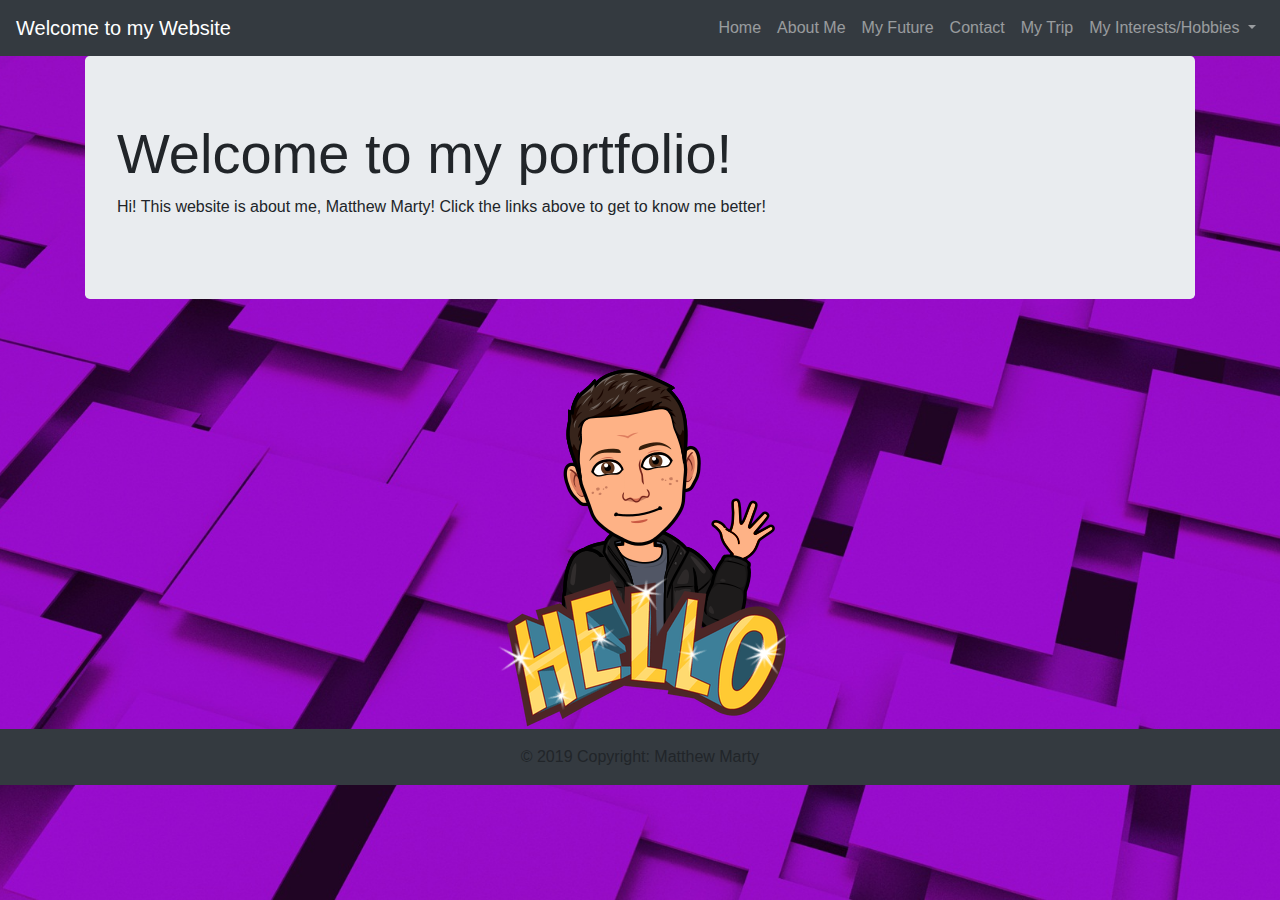
<file: index.html>
<!DOCTYPE html>
<html lang="en">
<head>
    <meta charset="UTF-8">
    <title>About Matthew Marty</title>
    <link href = "css/Home.css" rel="stylesheet">
    <!--For css linking cdn-->
    <link rel="stylesheet" href="https://stackpath.bootstrapcdn.com/bootstrap/4.3.1/css/bootstrap.min.css" integrity="sha384-ggOyR0iXCbMQv3Xipma34MD+dH/1fQ784/j6cY/iJTQUOhcWr7x9JvoRxT2MZw1T" crossorigin="anonymous">
    <!--For mobile phone layout-->
    <meta name="viewport" content="width=device-width, initial-scale=1, shrink-to-fit=no">
</head>
<body>
<div>
    <nav class="navbar navbar-expand-lg navbar-dark bg-dark">
        <a class="navbar-brand" href="Home.html">Welcome to my Website</a>
        <button class="navbar-toggler" type="button" data-toggle="collapse" data-target="#navbarNavDropdown" aria-controls="navbarNavDropdown" aria-expanded="false" aria-label="Toggle navigation">
            <span class="navbar-toggler-icon"></span>
        </button>
        <div class="collapse navbar-collapse" id="navbarNavDropdown">
            <ul class="navbar-nav ml-auto">
                <li class="nav-item">
                    <a class="nav-link" href="Home.html">Home<span class="sr-only">(current)</span></a>
                </li>
                <li class="nav-item">
                    <a class="nav-link" href="AboutMe.html">About Me</a>
                </li>
                <li class="nav-item">
                    <a class="nav-link" href="Future.html">My Future</a>
                </li>
                <li class="nav-item">
                    <a class="nav-link" href="Contact.html">Contact</a>
                </li>
                <li class="nav-item">
                    <a class="nav-link" href="MyTrip.html">My Trip</a>
                </li>
                <li class="nav-item dropdown">
                    <a class="nav-link dropdown-toggle" href="#" id="navbarDropdownMenuLink" role="button" data-toggle="dropdown" aria-haspopup="true" aria-expanded="false">
                        My Interests/Hobbies
                    </a>
                    <div class="dropdown-menu" aria-labelledby="navbarDropdownMenuLink">
                        <a class="dropdown-item" href="Dogs.html">Dogs</a>
                        <a class="dropdown-item" href="VideoGames.html">Video Games</a>
                        <a class="dropdown-item" href="Movies.html">Movies</a>
                        <a class="dropdown-item" href="Sports.html">Sports</a>
                        <a class="dropdown-item" href="Music.html">Music</a>
                    </div>
                </li>
            </ul>
        </div>
    </nav>
</div>
<div class = "container">
    <div class="jumbotron text-left">
        <h1 class = "display-4"> Welcome to my portfolio!</h1>
        <p>Hi! This website is about me, Matthew Marty! Click the links above to get to know me better!</p>
    </div>
</div>


<div class="col align-self-center">
    <img src = "images/bitmoji.png" class="rounded mx-auto d-block" alt="Emoji">
</div>


<div class="footer-copyright bg-dark text-center py-3">© 2019 Copyright:
    <a>Matthew Marty</a>
</div>


<!--for javascript code link cdn-->
<script src="https://code.jquery.com/jquery-3.3.1.slim.min.js" integrity="sha384-q8i/X+965DzO0rT7abK41JStQIAqVgRVzpbzo5smXKp4YfRvH+8abtTE1Pi6jizo" crossorigin="anonymous"></script>
<script src="https://cdnjs.cloudflare.com/ajax/libs/popper.js/1.14.7/umd/popper.min.js" integrity="sha384-UO2eT0CpHqdSJQ6hJty5KVphtPhzWj9WO1clHTMGa3JDZwrnQq4sF86dIHNDz0W1" crossorigin="anonymous"></script>
<script src="https://stackpath.bootstrapcdn.com/bootstrap/4.3.1/js/bootstrap.min.js" integrity="sha384-JjSmVgyd0p3pXB1rRibZUAYoIIy6OrQ6VrjIEaFf/nJGzIxFDsf4x0xIM+B07jRM" crossorigin="anonymous"></script>
</body>
</html>
</file>
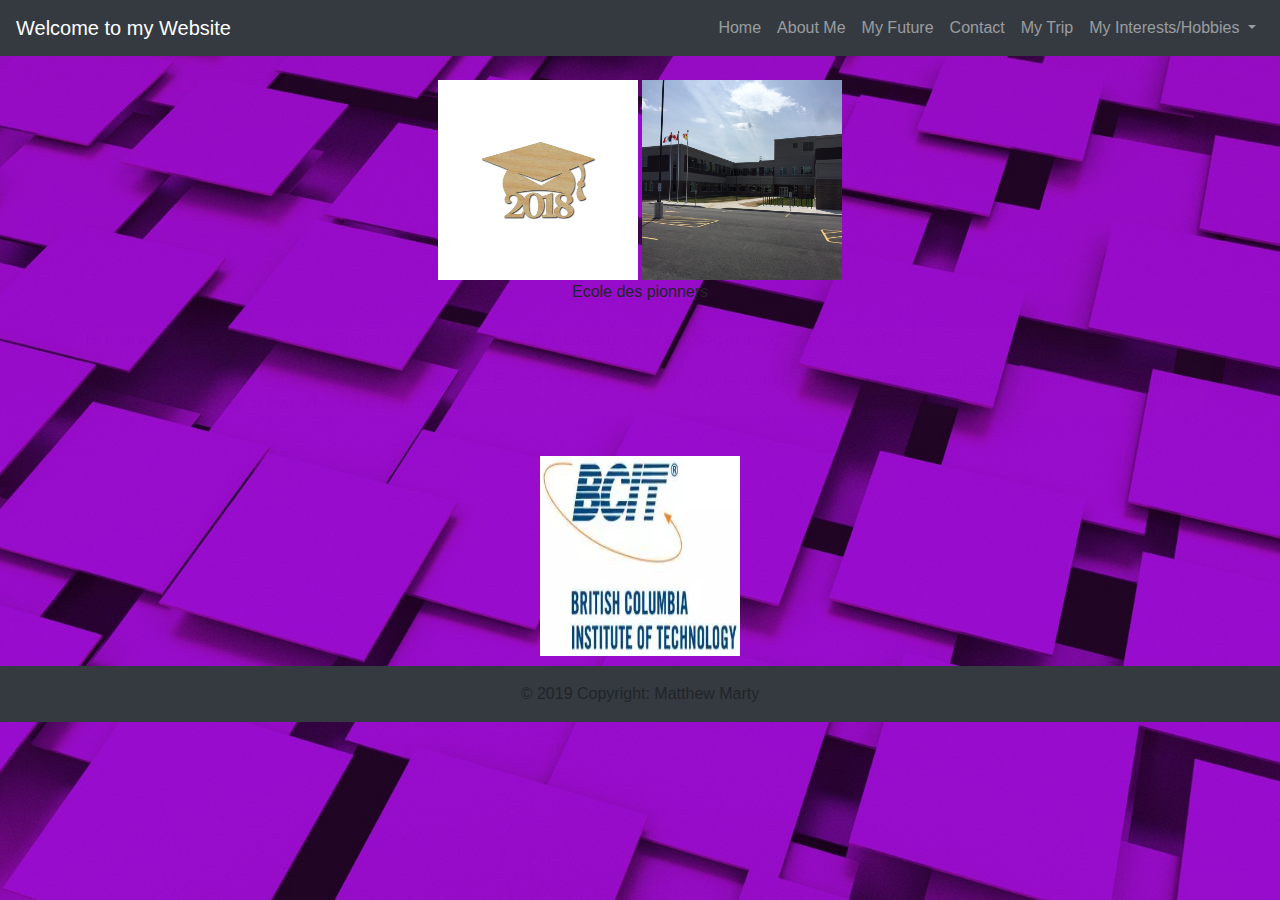
<file: AboutMe.html>
<!DOCTYPE html>
<html lang="en">
<head>
    <meta charset="UTF-8">
    <title>About Matthew Marty</title>
    <link href = "css/AboutMe.css" rel="stylesheet">
    <!--For css linking cdn-->
    <link rel="stylesheet" href="https://stackpath.bootstrapcdn.com/bootstrap/4.3.1/css/bootstrap.min.css" integrity="sha384-ggOyR0iXCbMQv3Xipma34MD+dH/1fQ784/j6cY/iJTQUOhcWr7x9JvoRxT2MZw1T" crossorigin="anonymous">
    <!--For mobile phone layout-->
    <meta name="viewport" content="width=device-width, initial-scale=1, shrink-to-fit=no">
</head>
<body>
<div>
    <nav class="navbar navbar-expand-lg navbar-dark bg-dark">
        <a class="navbar-brand" href="Home.html">Welcome to my Website</a>
        <button class="navbar-toggler" type="button" data-toggle="collapse" data-target="#navbarNavDropdown" aria-controls="navbarNavDropdown" aria-expanded="false" aria-label="Toggle navigation">
            <span class="navbar-toggler-icon"></span>
        </button>
        <div class="collapse navbar-collapse" id="navbarNavDropdown">
            <ul class="navbar-nav ml-auto">
                <li class="nav-item">
                    <a class="nav-link" href="Home.html">Home<span class="sr-only">(current)</span></a>
                </li>
                <li class="nav-item">
                    <a class="nav-link" href="AboutMe.html">About Me</a>
                </li>
                <li class="nav-item">
                    <a class="nav-link" href="Future.html">My Future</a>
                </li>
                <li class="nav-item">
                    <a class="nav-link" href="Contact.html">Contact</a>
                </li>
                <li class="nav-item">
                    <a class="nav-link" href="MyTrip.html">My Trip</a>
                </li>
                <li class="nav-item dropdown">
                    <a class="nav-link dropdown-toggle" href="#" id="navbarDropdownMenuLink" role="button" data-toggle="dropdown" aria-haspopup="true" aria-expanded="false">
                        My Interests/Hobbies
                    </a>
                    <div class="dropdown-menu" aria-labelledby="navbarDropdownMenuLink">
                        <a class="dropdown-item" href="Dogs.html">Dogs</a>
                        <a class="dropdown-item" href="VideoGames.html">Video Games</a>
                        <a class="dropdown-item" href="Movies.html">Movies</a>
                        <a class="dropdown-item" href="Sports.html">Sports</a>
                        <a class="dropdown-item" href="Music.html">Music</a>
                    </div>
                </li>
            </ul>
        </div>
    </nav><br>
    <div class = "picturerow">
        <img src = "images/gradhat.jpg" width ="200" height = "200" alt="grad">
        <img src="images/edp.jpg" width ="200" height = "200" alt="epd">
        <div class="overlay">Ecole des pionners</div>

    </div><br>
    <div class="container">
        <p>Hi everyone! I am 18 years old, just graduated high school in 2018. I am currently enrolled
        in the CIT program at BCIT.</p>
        <p>I was born and raised in Maple Ridge. I went to Laityview Elementary until the second grade, then switched
        to Ecole des Pionniers located in Port Coquitlam. I am bilingual because of that school, it is francophone.</p>
    </div><br>
    <div class = "picturerow2">
        <img src = "images/bcitlogo.webp" width = "200" height = "200" alt="bcit">
    </div>
    <div class="footer-copyright bg-dark text-center py-3">© 2019 Copyright:
        <a>Matthew Marty</a>
    </div>
</div>


<script src="https://code.jquery.com/jquery-3.3.1.slim.min.js" integrity="sha384-q8i/X+965DzO0rT7abK41JStQIAqVgRVzpbzo5smXKp4YfRvH+8abtTE1Pi6jizo" crossorigin="anonymous"></script>
<script src="https://cdnjs.cloudflare.com/ajax/libs/popper.js/1.14.7/umd/popper.min.js" integrity="sha384-UO2eT0CpHqdSJQ6hJty5KVphtPhzWj9WO1clHTMGa3JDZwrnQq4sF86dIHNDz0W1" crossorigin="anonymous"></script>
<script src="https://stackpath.bootstrapcdn.com/bootstrap/4.3.1/js/bootstrap.min.js" integrity="sha384-JjSmVgyd0p3pXB1rRibZUAYoIIy6OrQ6VrjIEaFf/nJGzIxFDsf4x0xIM+B07jRM" crossorigin="anonymous"></script>
</body>
</html>
</file>
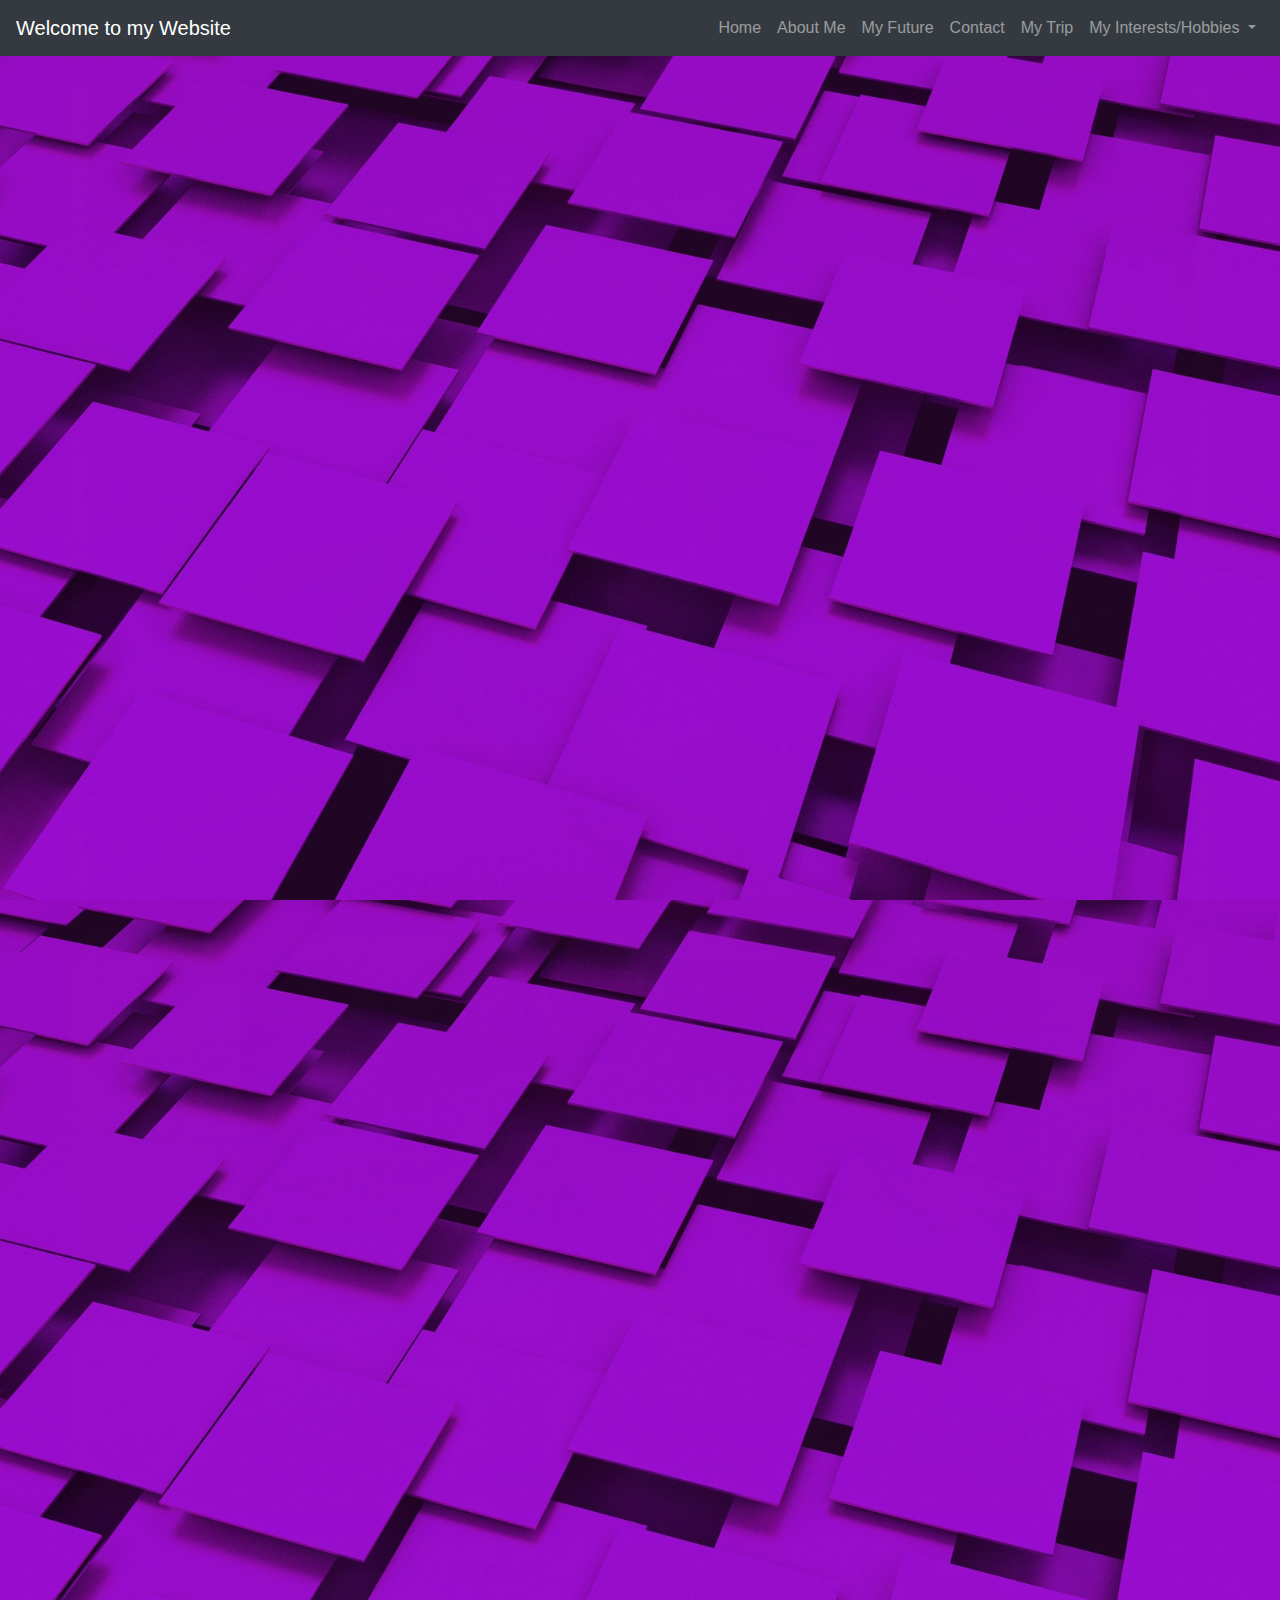
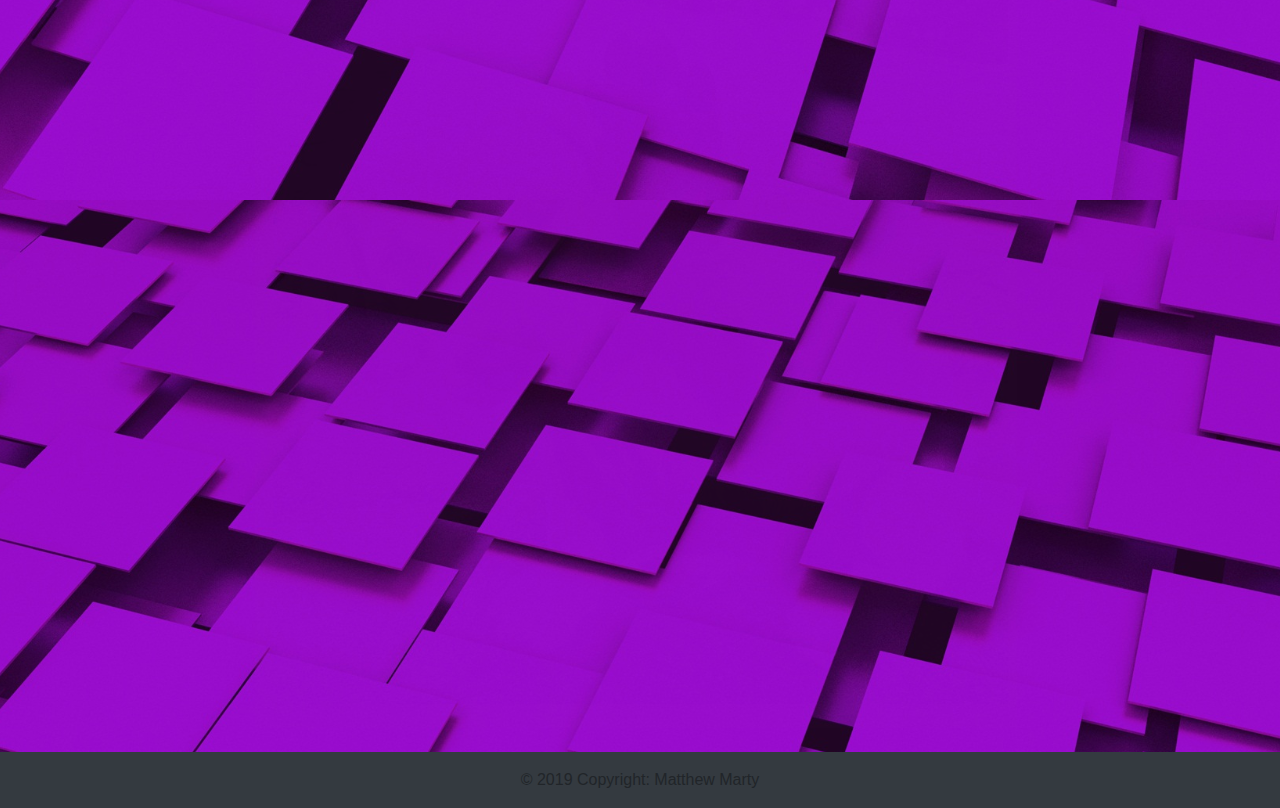
<file: Dogs.html>
<!DOCTYPE html>
<html lang="en">
<head>
    <meta charset="UTF-8">
    <title>About Matthew Marty</title>
    <link href = "css/HF.css" rel="stylesheet">
    <!--For css linking cdn-->
    <link rel="stylesheet" href="https://stackpath.bootstrapcdn.com/bootstrap/4.3.1/css/bootstrap.min.css" integrity="sha384-ggOyR0iXCbMQv3Xipma34MD+dH/1fQ784/j6cY/iJTQUOhcWr7x9JvoRxT2MZw1T" crossorigin="anonymous">
    <!--For mobile phone layout-->
    <meta name="viewport" content="width=device-width, initial-scale=1, shrink-to-fit=no">
</head>
<body>
<div>
    <nav class="navbar navbar-expand-lg navbar-dark bg-dark">
        <a class="navbar-brand" href="Home.html">Welcome to my Website</a>
        <button class="navbar-toggler" type="button" data-toggle="collapse" data-target="#navbarNavDropdown" aria-controls="navbarNavDropdown" aria-expanded="false" aria-label="Toggle navigation">
            <span class="navbar-toggler-icon"></span>
        </button>
        <div class="collapse navbar-collapse" id="navbarNavDropdown">
            <ul class="navbar-nav ml-auto">
                <li class="nav-item">
                    <a class="nav-link" href="Home.html">Home<span class="sr-only">(current)</span></a>
                </li>
                <li class="nav-item">
                    <a class="nav-link" href="AboutMe.html">About Me</a>
                </li>
                <li class="nav-item">
                    <a class="nav-link" href="Future.html">My Future</a>
                </li>
                <li class="nav-item">
                    <a class="nav-link" href="Contact.html">Contact</a>
                </li>
                <li class="nav-item">
                    <a class="nav-link" href="MyTrip.html">My Trip</a>
                </li>
                <li class="nav-item dropdown">
                    <a class="nav-link dropdown-toggle" href="#" id="navbarDropdownMenuLink" role="button" data-toggle="dropdown" aria-haspopup="true" aria-expanded="false">
                        My Interests/Hobbies
                    </a>
                    <div class="dropdown-menu" aria-labelledby="navbarDropdownMenuLink">
                        <a class="dropdown-item" href="Dogs.html">Dogs</a>
                        <a class="dropdown-item" href="VideoGames.html">Video Games</a>
                        <a class="dropdown-item" href="Movies.html">Movies</a>
                        <a class="dropdown-item" href="Sports.html">Sports</a>
                        <a class="dropdown-item" href="Music.html">Music</a>
                    </div>
                </li>
            </ul>
        </div>
    </nav>
</div><br>

<div class="container">
    <img src="images/eden.jpg" width ="800" height ="350" alt="Eden" class="image">
    <div class="overlay">Eden</div>
</div><br>

<div class = "container"><br>
    <div class = img-fluid>
        <img src="images/shepherd.jpg" width = "800" height = "350" class="img-fluid" alt="German Shepherd">
        <div class="overlay">German Shepherd</div>
    </div><br>
</div><br>
<div class = "container"><br>
    <div class = img-fluid>
        <img src="images/puppy.jpg" class="img-fluid" alt="Puppy">
        <div class="overlay">Cute Puppy</div>
    </div><br>
</div><br>
<div class="footer-copyright bg-dark text-center py-3">© 2019 Copyright:
    <a>Matthew Marty</a>
</div>

<!--for javascript code link cdn-->
<script src="https://code.jquery.com/jquery-3.3.1.slim.min.js" integrity="sha384-q8i/X+965DzO0rT7abK41JStQIAqVgRVzpbzo5smXKp4YfRvH+8abtTE1Pi6jizo" crossorigin="anonymous"></script>
<script src="https://cdnjs.cloudflare.com/ajax/libs/popper.js/1.14.7/umd/popper.min.js" integrity="sha384-UO2eT0CpHqdSJQ6hJty5KVphtPhzWj9WO1clHTMGa3JDZwrnQq4sF86dIHNDz0W1" crossorigin="anonymous"></script>
<script src="https://stackpath.bootstrapcdn.com/bootstrap/4.3.1/js/bootstrap.min.js" integrity="sha384-JjSmVgyd0p3pXB1rRibZUAYoIIy6OrQ6VrjIEaFf/nJGzIxFDsf4x0xIM+B07jRM" crossorigin="anonymous"></script>
</body>
</html>
</file>
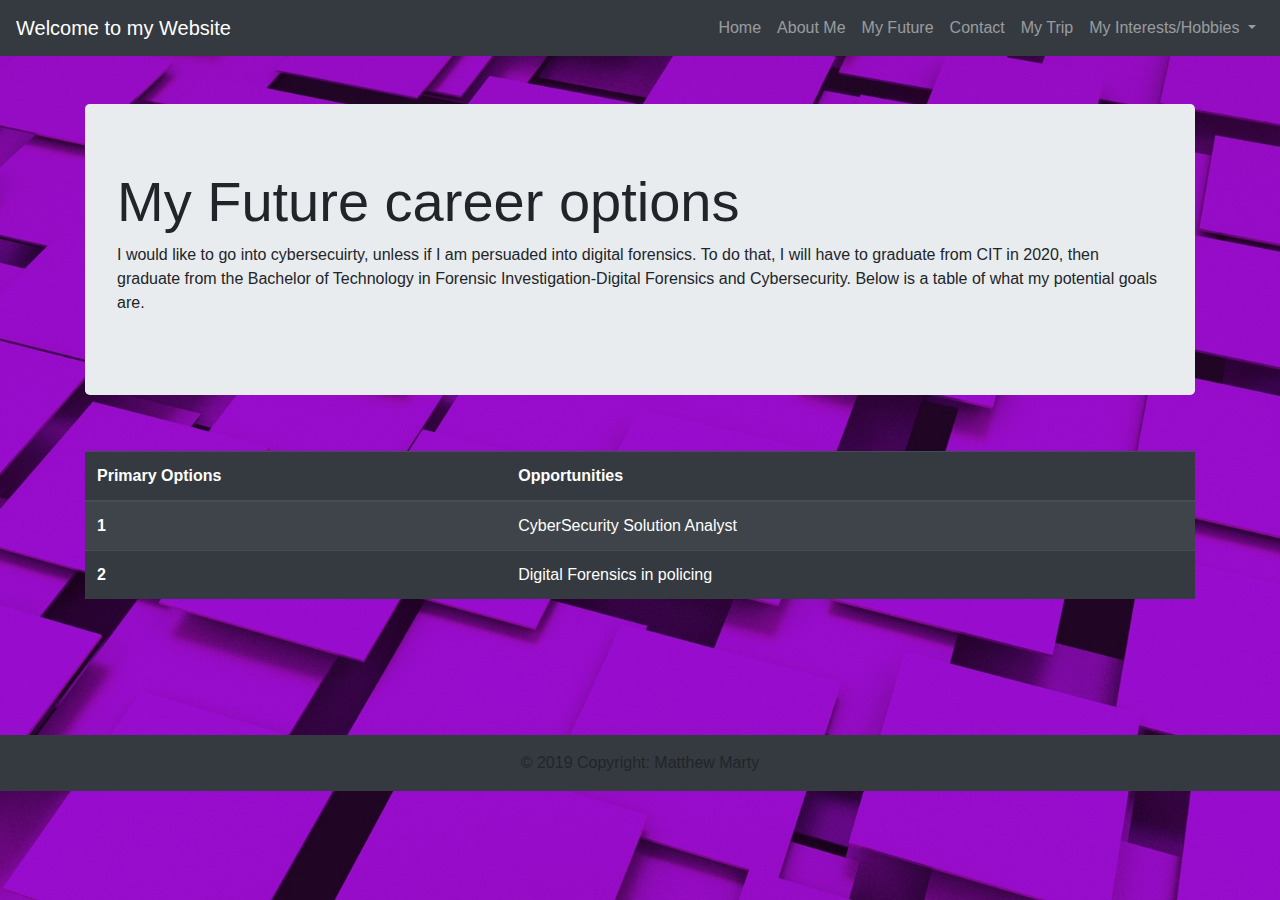
<file: Future.html>
<!DOCTYPE html>
<html lang="en">
<head>
    <meta charset="UTF-8">
    <title>About Matthew Marty</title>
    <link href = "css/Goals.css" rel="stylesheet">
    <!--For css linking cdn-->
    <link rel="stylesheet" href="https://stackpath.bootstrapcdn.com/bootstrap/4.3.1/css/bootstrap.min.css" integrity="sha384-ggOyR0iXCbMQv3Xipma34MD+dH/1fQ784/j6cY/iJTQUOhcWr7x9JvoRxT2MZw1T" crossorigin="anonymous">
    <!--For mobile phone layout-->
    <meta name="viewport" content="width=device-width, initial-scale=1, shrink-to-fit=no">
</head>
<body>
<div>
    <nav class="navbar navbar-expand-lg navbar-dark bg-dark">
        <a class="navbar-brand" href="Home.html">Welcome to my Website</a>
        <button class="navbar-toggler" type="button" data-toggle="collapse" data-target="#navbarNavDropdown" aria-controls="navbarNavDropdown" aria-expanded="false" aria-label="Toggle navigation">
            <span class="navbar-toggler-icon"></span>
        </button>
        <div class="collapse navbar-collapse" id="navbarNavDropdown">
            <ul class="navbar-nav ml-auto">
                <li class="nav-item">
                    <a class="nav-link" href="Home.html">Home<span class="sr-only">(current)</span></a>
                </li>
                <li class="nav-item">
                    <a class="nav-link" href="AboutMe.html">About Me</a>
                </li>
                <li class="nav-item">
                    <a class="nav-link" href="Future.html">My Future</a>
                </li>
                <li class="nav-item">
                    <a class="nav-link" href="Contact.html">Contact</a>
                </li>
                <li class="nav-item">
                    <a class="nav-link" href="MyTrip.html">My Trip</a>
                </li>
                <li class="nav-item dropdown">
                    <a class="nav-link dropdown-toggle" href="#" id="navbarDropdownMenuLink" role="button" data-toggle="dropdown" aria-haspopup="true" aria-expanded="false">
                        My Interests/Hobbies
                    </a>
                    <div class="dropdown-menu" aria-labelledby="navbarDropdownMenuLink">
                        <a class="dropdown-item" href="Dogs.html">Dogs</a>
                        <a class="dropdown-item" href="VideoGames.html">Video Games</a>
                        <a class="dropdown-item" href="Movies.html">Movies</a>
                        <a class="dropdown-item" href="Sports.html">Sports</a>
                        <a class="dropdown-item" href="Music.html">Music</a>
                    </div>
                </li>
            </ul>
        </div>
    </nav>
</div><br><br>
<div class = "container">
    <div class="jumbotron text-left">
        <h1 class = "display-4"> My Future career options</h1>
        <p>I would like to go into cybersecuirty, unless if I am persuaded into digital forensics. To do that, I will have to graduate from CIT in 2020, then graduate
            from the Bachelor of Technology in Forensic Investigation-Digital Forensics and Cybersecurity.
            Below is a table of what my potential goals are.</p>
    </div><br>
    <table class="table table-striped table-dark">
        <thead>
        <tr>
            <th scope="col">Primary Options</th>
            <th scope="col">Opportunities</th>
        </tr>
        </thead>
        <tbody>
        <tr>
            <th scope="row">1</th>
            <td>CyberSecurity Solution Analyst</td>
        </tr>
        <tr>
            <th scope="row">2</th>
            <td>Digital Forensics in policing</td>
        </tr>
        </tbody>
    </table><br>
</div><br><br><br><br>
<div class="footer-copyright bg-dark text-center py-3">© 2019 Copyright:
    <a>Matthew Marty</a>
</div>

<!--for javascript code link cdn-->
<script src="https://code.jquery.com/jquery-3.3.1.slim.min.js" integrity="sha384-q8i/X+965DzO0rT7abK41JStQIAqVgRVzpbzo5smXKp4YfRvH+8abtTE1Pi6jizo" crossorigin="anonymous"></script>
<script src="https://cdnjs.cloudflare.com/ajax/libs/popper.js/1.14.7/umd/popper.min.js" integrity="sha384-UO2eT0CpHqdSJQ6hJty5KVphtPhzWj9WO1clHTMGa3JDZwrnQq4sF86dIHNDz0W1" crossorigin="anonymous"></script>
<script src="https://stackpath.bootstrapcdn.com/bootstrap/4.3.1/js/bootstrap.min.js" integrity="sha384-JjSmVgyd0p3pXB1rRibZUAYoIIy6OrQ6VrjIEaFf/nJGzIxFDsf4x0xIM+B07jRM" crossorigin="anonymous"></script>
</body>
</html>
</file>
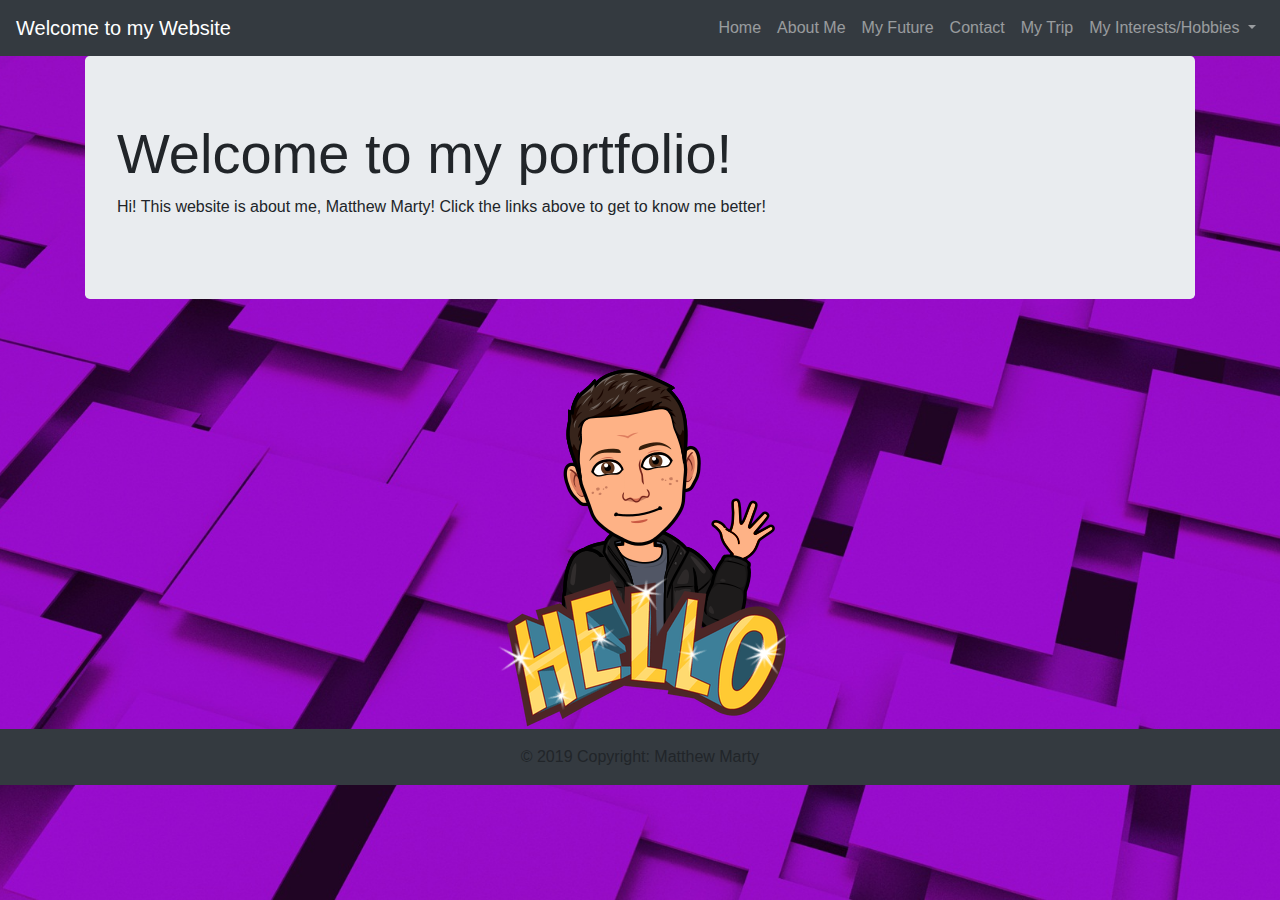
<file: Home.html>
<!DOCTYPE html>
<html lang="en">
<head>
    <meta charset="UTF-8">
    <title>About Matthew Marty</title>
    <link href = "css/Home.css" rel="stylesheet">
    <!--For css linking cdn-->
    <link rel="stylesheet" href="https://stackpath.bootstrapcdn.com/bootstrap/4.3.1/css/bootstrap.min.css" integrity="sha384-ggOyR0iXCbMQv3Xipma34MD+dH/1fQ784/j6cY/iJTQUOhcWr7x9JvoRxT2MZw1T" crossorigin="anonymous">
    <!--For mobile phone layout-->
    <meta name="viewport" content="width=device-width, initial-scale=1, shrink-to-fit=no">
</head>
<body>
<div>
    <nav class="navbar navbar-expand-lg navbar-dark bg-dark">
        <a class="navbar-brand" href="Home.html">Welcome to my Website</a>
        <button class="navbar-toggler" type="button" data-toggle="collapse" data-target="#navbarNavDropdown" aria-controls="navbarNavDropdown" aria-expanded="false" aria-label="Toggle navigation">
            <span class="navbar-toggler-icon"></span>
        </button>
        <div class="collapse navbar-collapse" id="navbarNavDropdown">
            <ul class="navbar-nav ml-auto">
                <li class="nav-item">
                    <a class="nav-link" href="Home.html">Home<span class="sr-only">(current)</span></a>
                </li>
                <li class="nav-item">
                    <a class="nav-link" href="AboutMe.html">About Me</a>
                </li>
                <li class="nav-item">
                    <a class="nav-link" href="Future.html">My Future</a>
                </li>
                <li class="nav-item">
                    <a class="nav-link" href="Contact.html">Contact</a>
                </li>
                <li class="nav-item">
                    <a class="nav-link" href="MyTrip.html">My Trip</a>
                </li>
                <li class="nav-item dropdown">
                    <a class="nav-link dropdown-toggle" href="#" id="navbarDropdownMenuLink" role="button" data-toggle="dropdown" aria-haspopup="true" aria-expanded="false">
                        My Interests/Hobbies
                    </a>
                    <div class="dropdown-menu" aria-labelledby="navbarDropdownMenuLink">
                        <a class="dropdown-item" href="Dogs.html">Dogs</a>
                        <a class="dropdown-item" href="VideoGames.html">Video Games</a>
                        <a class="dropdown-item" href="Movies.html">Movies</a>
                        <a class="dropdown-item" href="Sports.html">Sports</a>
                        <a class="dropdown-item" href="Music.html">Music</a>
                    </div>
                </li>
            </ul>
        </div>
    </nav>
</div>
<div class = "container">
    <div class="jumbotron text-left">
        <h1 class = "display-4"> Welcome to my portfolio!</h1>
        <p>Hi! This website is about me, Matthew Marty! Click the links above to get to know me better!</p>
    </div>
</div>


<div class="col align-self-center">
    <img src = "images/bitmoji.png" class="rounded mx-auto d-block" alt="Emoji">
</div>


<div class="footer-copyright bg-dark text-center py-3">© 2019 Copyright:
    <a>Matthew Marty</a>
</div>


<!--for javascript code link cdn-->
<script src="https://code.jquery.com/jquery-3.3.1.slim.min.js" integrity="sha384-q8i/X+965DzO0rT7abK41JStQIAqVgRVzpbzo5smXKp4YfRvH+8abtTE1Pi6jizo" crossorigin="anonymous"></script>
<script src="https://cdnjs.cloudflare.com/ajax/libs/popper.js/1.14.7/umd/popper.min.js" integrity="sha384-UO2eT0CpHqdSJQ6hJty5KVphtPhzWj9WO1clHTMGa3JDZwrnQq4sF86dIHNDz0W1" crossorigin="anonymous"></script>
<script src="https://stackpath.bootstrapcdn.com/bootstrap/4.3.1/js/bootstrap.min.js" integrity="sha384-JjSmVgyd0p3pXB1rRibZUAYoIIy6OrQ6VrjIEaFf/nJGzIxFDsf4x0xIM+B07jRM" crossorigin="anonymous"></script>
</body>
</html>
</file>
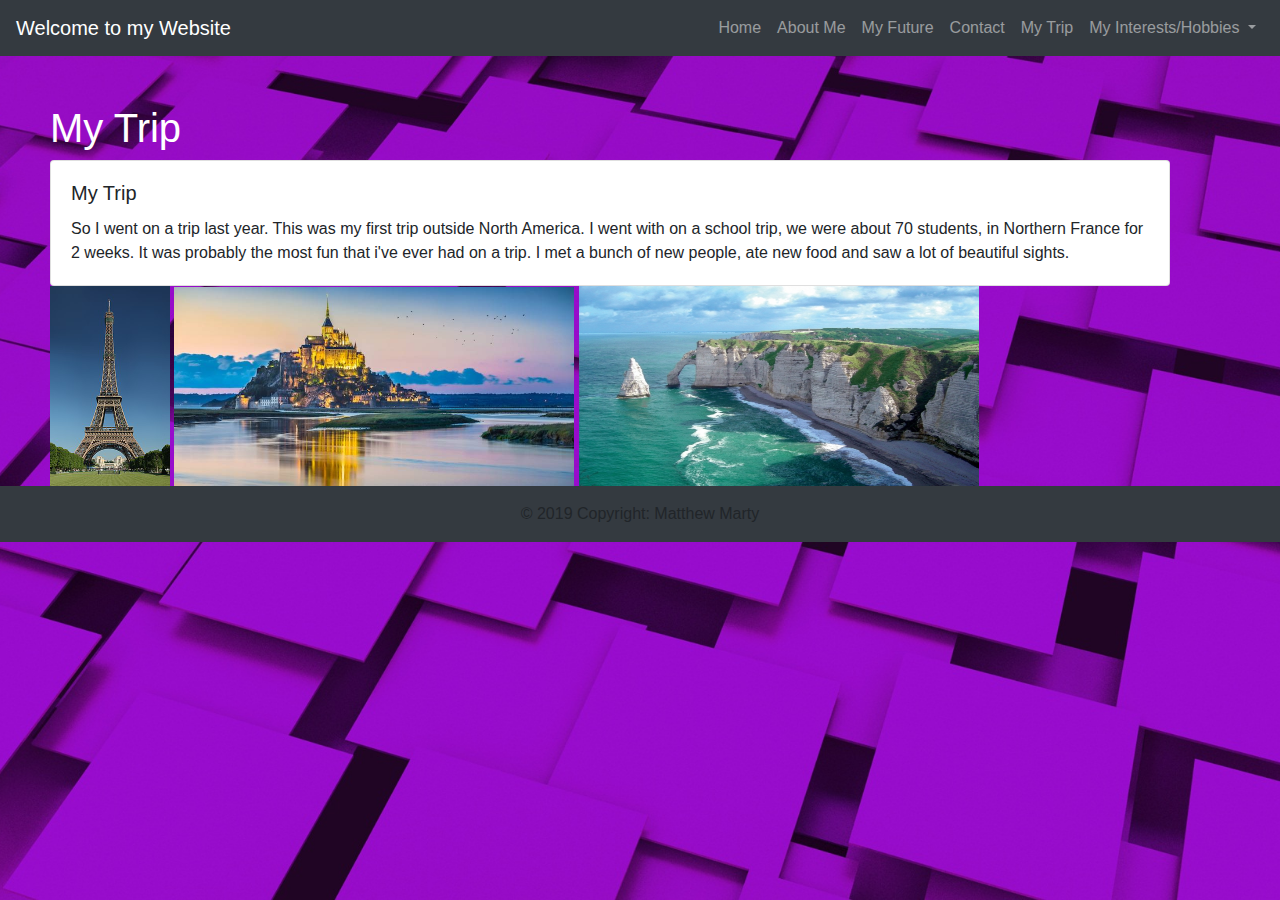
<file: MyTrip.html>
<!DOCTYPE html>
<html lang="en">
<head>
    <meta charset="UTF-8">
    <title>About Matthew Marty</title>
    <link href = "css/FAQ.css" rel="stylesheet">
    <!--For css linking cdn-->
    <link rel="stylesheet" href="https://stackpath.bootstrapcdn.com/bootstrap/4.3.1/css/bootstrap.min.css" integrity="sha384-ggOyR0iXCbMQv3Xipma34MD+dH/1fQ784/j6cY/iJTQUOhcWr7x9JvoRxT2MZw1T" crossorigin="anonymous">
    <!--For mobile phone layout-->
    <meta name="viewport" content="width=device-width, initial-scale=1, shrink-to-fit=no">
</head>
<body>
<div>
    <nav class="navbar navbar-expand-lg navbar-dark bg-dark">
        <a class="navbar-brand" href="Home.html">Welcome to my Website</a>
        <button class="navbar-toggler" type="button" data-toggle="collapse" data-target="#navbarNavDropdown" aria-controls="navbarNavDropdown" aria-expanded="false" aria-label="Toggle navigation">
            <span class="navbar-toggler-icon"></span>
        </button>
        <div class="collapse navbar-collapse" id="navbarNavDropdown">
            <ul class="navbar-nav ml-auto">
                <li class="nav-item">
                    <a class="nav-link" href="Home.html">Home<span class="sr-only">(current)</span></a>
                </li>
                <li class="nav-item">
                    <a class="nav-link" href="AboutMe.html">About Me</a>
                </li>
                <li class="nav-item">
                    <a class="nav-link" href="Future.html">My Future</a>
                </li>
                <li class="nav-item">
                    <a class="nav-link" href="Contact.html">Contact</a>
                </li>
                <li class="nav-item">
                    <a class="nav-link" href="MyTrip.html">My Trip</a>
                </li>
                <li class="nav-item dropdown">
                    <a class="nav-link dropdown-toggle" href="#" id="navbarDropdownMenuLink" role="button" data-toggle="dropdown" aria-haspopup="true" aria-expanded="false">
                        My Interests/Hobbies
                    </a>
                    <div class="dropdown-menu" aria-labelledby="navbarDropdownMenuLink">
                        <a class="dropdown-item" href="Dogs.html">Dogs</a>
                        <a class="dropdown-item" href="VideoGames.html">Video Games</a>
                        <a class="dropdown-item" href="Movies.html">Movies</a>
                        <a class="dropdown-item" href="Sports.html">Sports</a>
                        <a class="dropdown-item" href="Music.html">Music</a>
                    </div>
                </li>
            </ul>
        </div>
    </nav>
</div><br><br>
<div class="header">
    <h1>My Trip</h1>
</div>
<div class="div">
    <div class="card" style="width: 70rem;">
        <div class="card-body">
            <h5 class="card-title">My Trip</h5>
            <p class="card-text">So I went on a trip last year. This was my first trip outside North America.
            I went with on a school trip, we were about 70 students, in Northern France for 2 weeks.
                It was probably the most fun that i've ever had on a trip. I met a bunch of new people, ate new food and
                saw a lot of beautiful sights.
            </p>
        </div>
    </div>
</div>

<img src="images/tower.jpg" class="img" alt="tower"  height="200">
<img src="images/mountain.jpg" alt="mt-st-michel" width="400">
<img src="images/cliffs.jpg" alt="cliffs" width="400" height="200">

<div class="footer-copyright bg-dark text-center py-3">© 2019 Copyright:
    <a>Matthew Marty</a>
</div>

<!--for javascript code link cdn-->
<script src="https://code.jquery.com/jquery-3.3.1.slim.min.js" integrity="sha384-q8i/X+965DzO0rT7abK41JStQIAqVgRVzpbzo5smXKp4YfRvH+8abtTE1Pi6jizo" crossorigin="anonymous"></script>
<script src="https://cdnjs.cloudflare.com/ajax/libs/popper.js/1.14.7/umd/popper.min.js" integrity="sha384-UO2eT0CpHqdSJQ6hJty5KVphtPhzWj9WO1clHTMGa3JDZwrnQq4sF86dIHNDz0W1" crossorigin="anonymous"></script>
<script src="https://stackpath.bootstrapcdn.com/bootstrap/4.3.1/js/bootstrap.min.js" integrity="sha384-JjSmVgyd0p3pXB1rRibZUAYoIIy6OrQ6VrjIEaFf/nJGzIxFDsf4x0xIM+B07jRM" crossorigin="anonymous"></script>
</body>
</html>
</file>
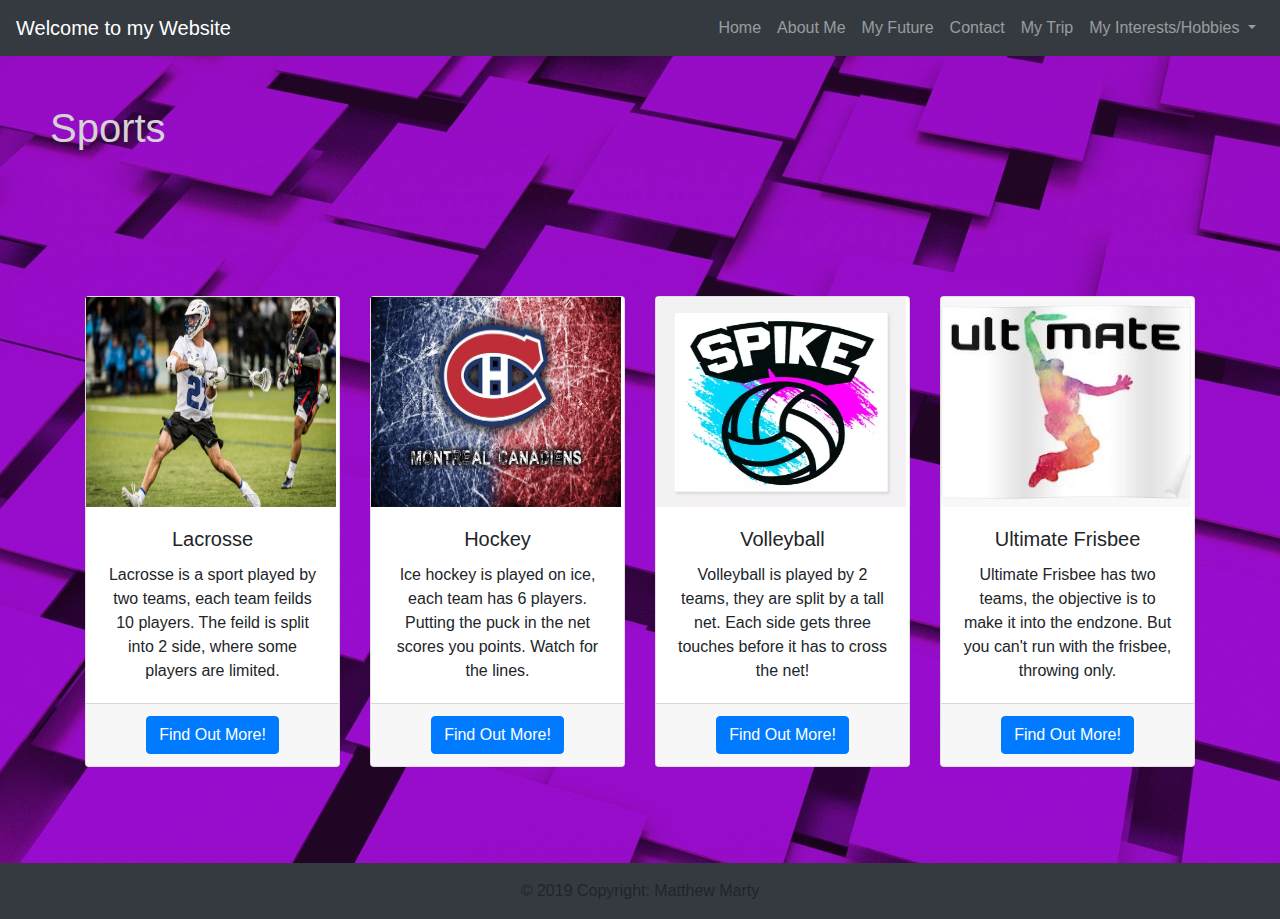
<file: Sports.html>
<!DOCTYPE html>
<html lang="en">
<head>
    <meta charset="UTF-8">
    <title>About Matthew Marty</title>
    <link href = "css/Watches.css" rel="stylesheet">
    <!--For css linking cdn-->
    <link rel="stylesheet" href="https://stackpath.bootstrapcdn.com/bootstrap/4.3.1/css/bootstrap.min.css" integrity="sha384-ggOyR0iXCbMQv3Xipma34MD+dH/1fQ784/j6cY/iJTQUOhcWr7x9JvoRxT2MZw1T" crossorigin="anonymous">
    <!--For mobile phone layout-->
    <meta name="viewport" content="width=device-width, initial-scale=1, shrink-to-fit=no">
</head>
<body>
<div>
    <nav class="navbar navbar-expand-lg navbar-dark bg-dark">
        <a class="navbar-brand" href="Home.html">Welcome to my Website</a>
        <button class="navbar-toggler" type="button" data-toggle="collapse" data-target="#navbarNavDropdown" aria-controls="navbarNavDropdown" aria-expanded="false" aria-label="Toggle navigation">
            <span class="navbar-toggler-icon"></span>
        </button>
        <div class="collapse navbar-collapse" id="navbarNavDropdown">
            <ul class="navbar-nav ml-auto">
                <li class="nav-item">
                    <a class="nav-link" href="Home.html">Home<span class="sr-only">(current)</span></a>
                </li>
                <li class="nav-item">
                    <a class="nav-link" href="AboutMe.html">About Me</a>
                </li>
                <li class="nav-item">
                    <a class="nav-link" href="Future.html">My Future</a>
                </li>
                <li class="nav-item">
                    <a class="nav-link" href="Contact.html">Contact</a>
                </li>
                <li class="nav-item">
                    <a class="nav-link" href="MyTrip.html">My Trip</a>
                </li>
                <li class="nav-item dropdown">
                    <a class="nav-link dropdown-toggle" href="#" id="navbarDropdownMenuLink" role="button" data-toggle="dropdown" aria-haspopup="true" aria-expanded="false">
                        My Interests/Hobbies
                    </a>
                    <div class="dropdown-menu" aria-labelledby="navbarDropdownMenuLink">
                        <a class="dropdown-item" href="Dogs.html">Dogs</a>
                        <a class="dropdown-item" href="VideoGames.html">Video Games</a>
                        <a class="dropdown-item" href="Movies.html">Movies</a>
                        <a class="dropdown-item" href="Sports.html">Sports</a>
                        <a class="dropdown-item" href="Music.html">Music</a>
                    </div>
                </li>
            </ul>
        </div>
    </nav>
</div><br><br>
<h1 class="header">Sports</h1>
<div class="box"><br>
    <p>I Have played sports for my entire life. I mainly played Lacrosse,
        but I also played ice Hockey and Volleyball in high-school. When I was younger, I played soccer
    for a few years, although it's not really my sport. I would also love to start playing Ultimate Frisbee,
    it is really fun and enjoyable.</p><br>
</div><br>

<div class="container">
    <div class="row">
        <div class="col sm-3">
            <div class="card text-center">
                <img src = "images/lacrosse.jpg" width="250" height="210" alt="lacrosse">
                <div class="card-body">
                    <h5 class="card-title">Lacrosse</h5>
                    <p class="card-text">Lacrosse is a sport played by two teams, each team feilds 10 players. The feild
                    is split into 2 side, where some players are limited.</p>
                </div>
                <div class="card-footer text-muted">
                    <a href="http://www.bclacrosse.com/field_lacrosse.php" class="btn btn-primary">Find Out More!</a>
                </div>
            </div>
        </div>

        <div class="col sm-3">
            <div class="card text-center">
                <img src = "images/hockey.jpg" width="250" height="210" alt="hockey">
                <div class="card-body">
                    <h5 class="card-title">Hockey</h5>
                    <p class="card-text"> Ice hockey is played on ice, each team has 6 players. Putting the puck in the
                    net scores you points. Watch for the lines.</p>
                </div>
                <div class="card-footer text-muted">
                    <a href="https://www.nhl.com/" class="btn btn-primary">Find Out More!</a>
                </div>
            </div>
        </div>
        <div class="col sm-3">
            <div class="card text-center">
                <img src = "images/volleyball.jpg" width="250" height="210" alt="volleyball">
                <div class="card-body">
                    <h5 class="card-title">Volleyball</h5>
                    <p class="card-text">Volleyball is played by 2 teams, they are split by a tall net. Each side gets
                    three touches before it has to cross the net!</p>
                </div>
                <div class="card-footer text-muted">
                    <a href="https://volleyball.ca/" class="btn btn-primary">Find Out More!</a>
                </div>
            </div>
        </div>
        <div class="col sm-3">
            <div class="card text-center">
                <img src = "images/ultimate.jpg" width="250" height="210" alt="ultimate_frisbee">
                <div class="card-body">
                    <h5 class="card-title">Ultimate Frisbee</h5>
                    <p class="card-text">Ultimate Frisbee has two teams, the objective is to
                    make it into the endzone. But you can't run with the frisbee, throwing only.</p>
                </div>
                <div class="card-footer text-muted">
                    <a href="https://canadianultimate.com/" class="btn btn-primary">Find Out More!</a>
                </div>
            </div>
        </div>

    </div>
</div><br><br><br><br>

<div class="footer-copyright bg-dark text-center py-3">© 2019 Copyright:
    <a>Matthew Marty</a>
</div>

<!--for javascript code link cdn-->
<script src="https://code.jquery.com/jquery-3.3.1.slim.min.js" integrity="sha384-q8i/X+965DzO0rT7abK41JStQIAqVgRVzpbzo5smXKp4YfRvH+8abtTE1Pi6jizo" crossorigin="anonymous"></script>
<script src="https://cdnjs.cloudflare.com/ajax/libs/popper.js/1.14.7/umd/popper.min.js" integrity="sha384-UO2eT0CpHqdSJQ6hJty5KVphtPhzWj9WO1clHTMGa3JDZwrnQq4sF86dIHNDz0W1" crossorigin="anonymous"></script>
<script src="https://stackpath.bootstrapcdn.com/bootstrap/4.3.1/js/bootstrap.min.js" integrity="sha384-JjSmVgyd0p3pXB1rRibZUAYoIIy6OrQ6VrjIEaFf/nJGzIxFDsf4x0xIM+B07jRM" crossorigin="anonymous"></script>
</body>
</html>
</file>
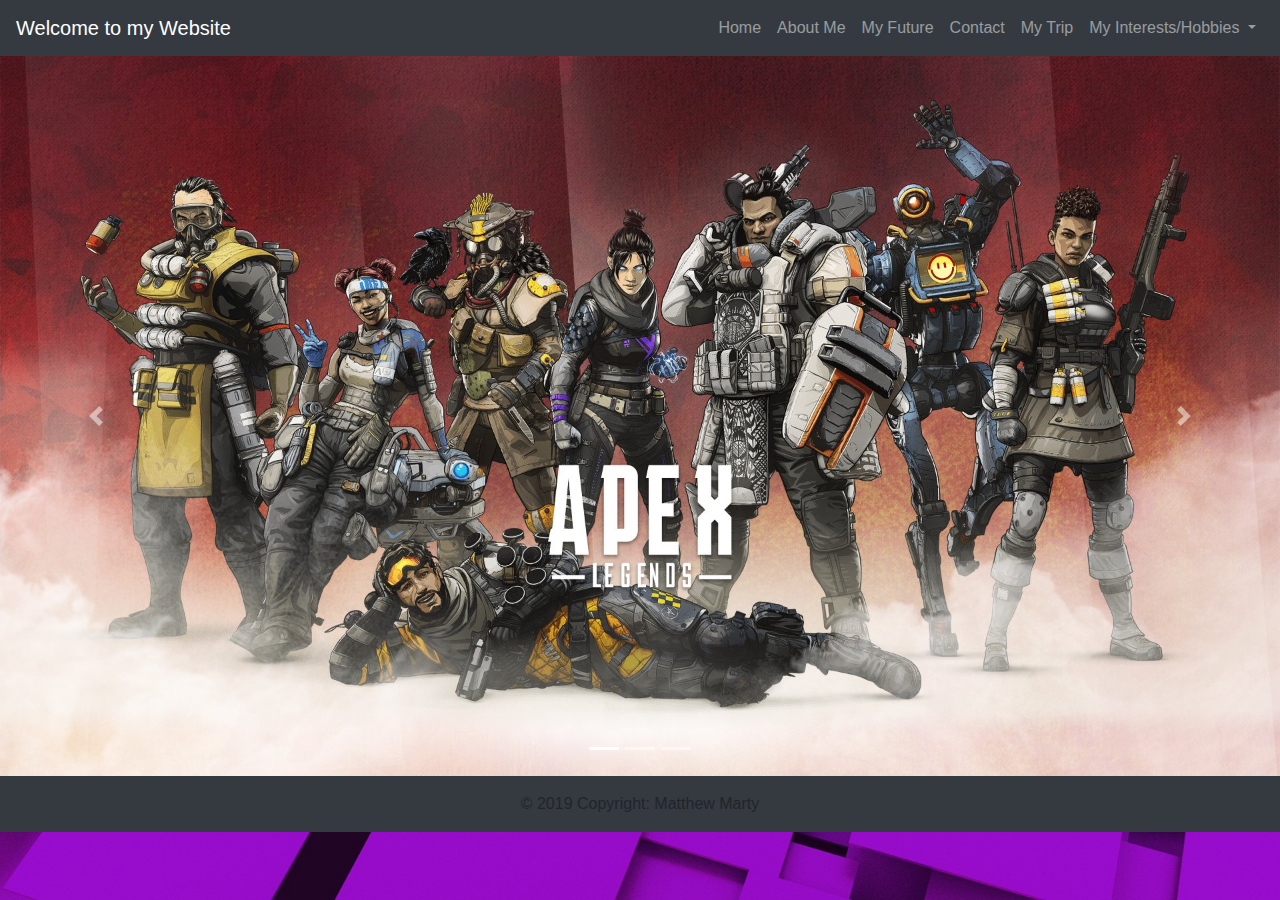
<file: VideoGames.html>
<!DOCTYPE html>
<html lang="en">
<head>
    <meta charset="UTF-8">
    <title>About Matthew Marty</title>
    <link href = "css/VideoGames.css" rel="stylesheet">
    <!--For css linking cdn-->
    <link rel="stylesheet" href="https://stackpath.bootstrapcdn.com/bootstrap/4.3.1/css/bootstrap.min.css" integrity="sha384-ggOyR0iXCbMQv3Xipma34MD+dH/1fQ784/j6cY/iJTQUOhcWr7x9JvoRxT2MZw1T" crossorigin="anonymous">
    <!--For mobile phone layout-->
    <meta name="viewport" content="width=device-width, initial-scale=1, shrink-to-fit=no">
</head>
<body>
<div>
    <nav class="navbar navbar-expand-lg navbar-dark bg-dark">
        <a class="navbar-brand" href="Home.html">Welcome to my Website</a>
        <button class="navbar-toggler" type="button" data-toggle="collapse" data-target="#navbarNavDropdown" aria-controls="navbarNavDropdown" aria-expanded="false" aria-label="Toggle navigation">
            <span class="navbar-toggler-icon"></span>
        </button>
        <div class="collapse navbar-collapse" id="navbarNavDropdown">
            <ul class="navbar-nav ml-auto">
                <li class="nav-item">
                    <a class="nav-link" href="Home.html">Home<span class="sr-only">(current)</span></a>
                </li>
                <li class="nav-item">
                    <a class="nav-link" href="AboutMe.html">About Me</a>
                </li>
                <li class="nav-item">
                    <a class="nav-link" href="Future.html">My Future</a>
                </li>
                <li class="nav-item">
                    <a class="nav-link" href="Contact.html">Contact</a>
                </li>
                <li class="nav-item">
                    <a class="nav-link" href="MyTrip.html">My Trip</a>
                </li>
                <li class="nav-item dropdown">
                    <a class="nav-link dropdown-toggle" href="#" id="navbarDropdownMenuLink" role="button" data-toggle="dropdown" aria-haspopup="true" aria-expanded="false">
                        My Interests/Hobbies
                    </a>
                    <div class="dropdown-menu" aria-labelledby="navbarDropdownMenuLink">
                        <a class="dropdown-item" href="Dogs.html">Dogs</a>
                        <a class="dropdown-item" href="VideoGames.html">Video Games</a>
                        <a class="dropdown-item" href="Movies.html">Movies</a>
                        <a class="dropdown-item" href="Sports.html">Sports</a>
                        <a class="dropdown-item" href="Music.html">Music</a>
                    </div>
                </li>
            </ul>
        </div>
    </nav>
</div>
<div id="carouselExampleIndicators" class="carousel slide" data-ride="carousel">
    <ol class="carousel-indicators">
        <li data-target="#carouselExampleIndicators" data-slide-to="0" class="active"></li>
        <li data-target="#carouselExampleIndicators" data-slide-to="1"></li>
        <li data-target="#carouselExampleIndicators" data-slide-to="2"></li>
    </ol>
    <div class="carousel-inner">
        <div class="carousel-item active">
            <img class="d-block w-100" src="images/apex-legends.jpg" alt="Apex">
        </div>
        <div class="carousel-item">
            <img class="d-block w-100" src="images/lol.jpg" alt="League">
        </div>
        <div class="carousel-item">
            <img class="d-block w-100" src="images/pubg.jpg" alt="PUBG">
        </div>
    </div>
    <a class="carousel-control-prev" href="#carouselExampleIndicators" role="button" data-slide="prev">
        <span class="carousel-control-prev-icon" aria-hidden="true"></span>
        <span class="sr-only">Previous</span>
    </a>
    <a class="carousel-control-next" href="#carouselExampleIndicators" role="button" data-slide="next">
        <span class="carousel-control-next-icon" aria-hidden="true"></span>
        <span class="sr-only">Next</span>
    </a>
</div>
<div class="footer-copyright bg-dark text-center py-3">© 2019 Copyright:
    <a>Matthew Marty</a>
</div>

<!--for javascript code link cdn-->
<script src="https://code.jquery.com/jquery-3.3.1.slim.min.js" integrity="sha384-q8i/X+965DzO0rT7abK41JStQIAqVgRVzpbzo5smXKp4YfRvH+8abtTE1Pi6jizo" crossorigin="anonymous"></script>
<script src="https://cdnjs.cloudflare.com/ajax/libs/popper.js/1.14.7/umd/popper.min.js" integrity="sha384-UO2eT0CpHqdSJQ6hJty5KVphtPhzWj9WO1clHTMGa3JDZwrnQq4sF86dIHNDz0W1" crossorigin="anonymous"></script>
<script src="https://stackpath.bootstrapcdn.com/bootstrap/4.3.1/js/bootstrap.min.js" integrity="sha384-JjSmVgyd0p3pXB1rRibZUAYoIIy6OrQ6VrjIEaFf/nJGzIxFDsf4x0xIM+B07jRM" crossorigin="anonymous"></script>
</body>
</html>
</file>
<file: css/Home.css>
body{
    background-image: url("../images/background.jpg");
    background-size: cover;
    background-position: center center;
    background-repeat: repeat;
    height: 100vh;
    width: 100%;
}
</file>
<file: css/AboutMe.css>
body{
    background-image: url("../images/background.jpg");
    background-size: cover;
    background-position: center center;
    background-repeat: repeat;
    height: 100vh;
    width: 100%;
}
.container{
    color: black;
    background-color: darkgray;
    border-radius: 25px;
    opacity: 0.5%;
    margin-left: 45px;
    margin-right: 45px;
}
.picturerow{
    text-align: center;
}
.picturerow2{
    text-align: center;
    padding-bottom: 10px;
}
</file>
<file: css/HF.css>
body{
    background-image: url("../images/background.jpg");
    background-size: cover;
    background-position: center center;
    background-repeat: repeat;
    height: 100vh;
    width: 100%;
}
.img-fluid{
    text-align: center;
}
.container{
    color: grey;
    background-color: darkgray;
    border-radius: 25px;
    opacity: 0.5%;
    margin-left: 45px;
    margin-right: 45px;
}


.container {
    position: relative;
    width: 50%;
    max-width: 300px;
}
.image {
    display: block;
    width: 100%;
    height: auto;
}
.overlay {
    position: absolute;
    bottom: 0;
    background: rgb(0, 0, 0);
    background: rgba(0, 0, 0, 0.5); /* Black see-through */
    color: #f1f1f1;
    width: 100%;
    transition: .5s ease;
    opacity:0;
    color: white;
    font-size: 20px;
    padding: 20px;
    text-align: center;
}
.container:hover .overlay {
    opacity: 1;
}
</file>
<file: css/Goals.css>
body{
    background-image: url("../images/background.jpg");
    background-size: cover;
    background-position: center center;
    background-repeat: repeat;
    height: 100vh;
    width: 100%;
}
</file>
<file: css/FAQ.css>
body{
    background-image: url("../images/background.jpg");
    background-size: cover;
    background-position: center center;
    background-repeat: repeat;
    height: 100vh;
    width: 100%;
}

.header{
    padding-left:50px;
    color:white;
}

.div{
    margin-left:50px;
    margin-right:50px;
}

.img{
    padding-left:50px;
}
</file>
<file: css/Watches.css>
body{
    background-image: url("../images/background.jpg");
    background-size: cover;
    background-position: center center;
    background-repeat: repeat;
    height: 100vh;
    width: 100%;
}
.box{
    color: black;
    background-color: darkgray;
    border-radius: 25px;
    text-align: center;
    opacity: 0.5%;
    margin-left: 45px;
    margin-right: 45px;
}

.header{
    padding-left:50px;
    color: lightgrey;
}
</file>
<file: css/VideoGames.css>
body{
    background-image: url("../images/background.jpg");
    background-size: cover;
    background-position: center center;
    background-repeat: repeat;
    height: 100vh;
    width: 100%;
}
</file>
